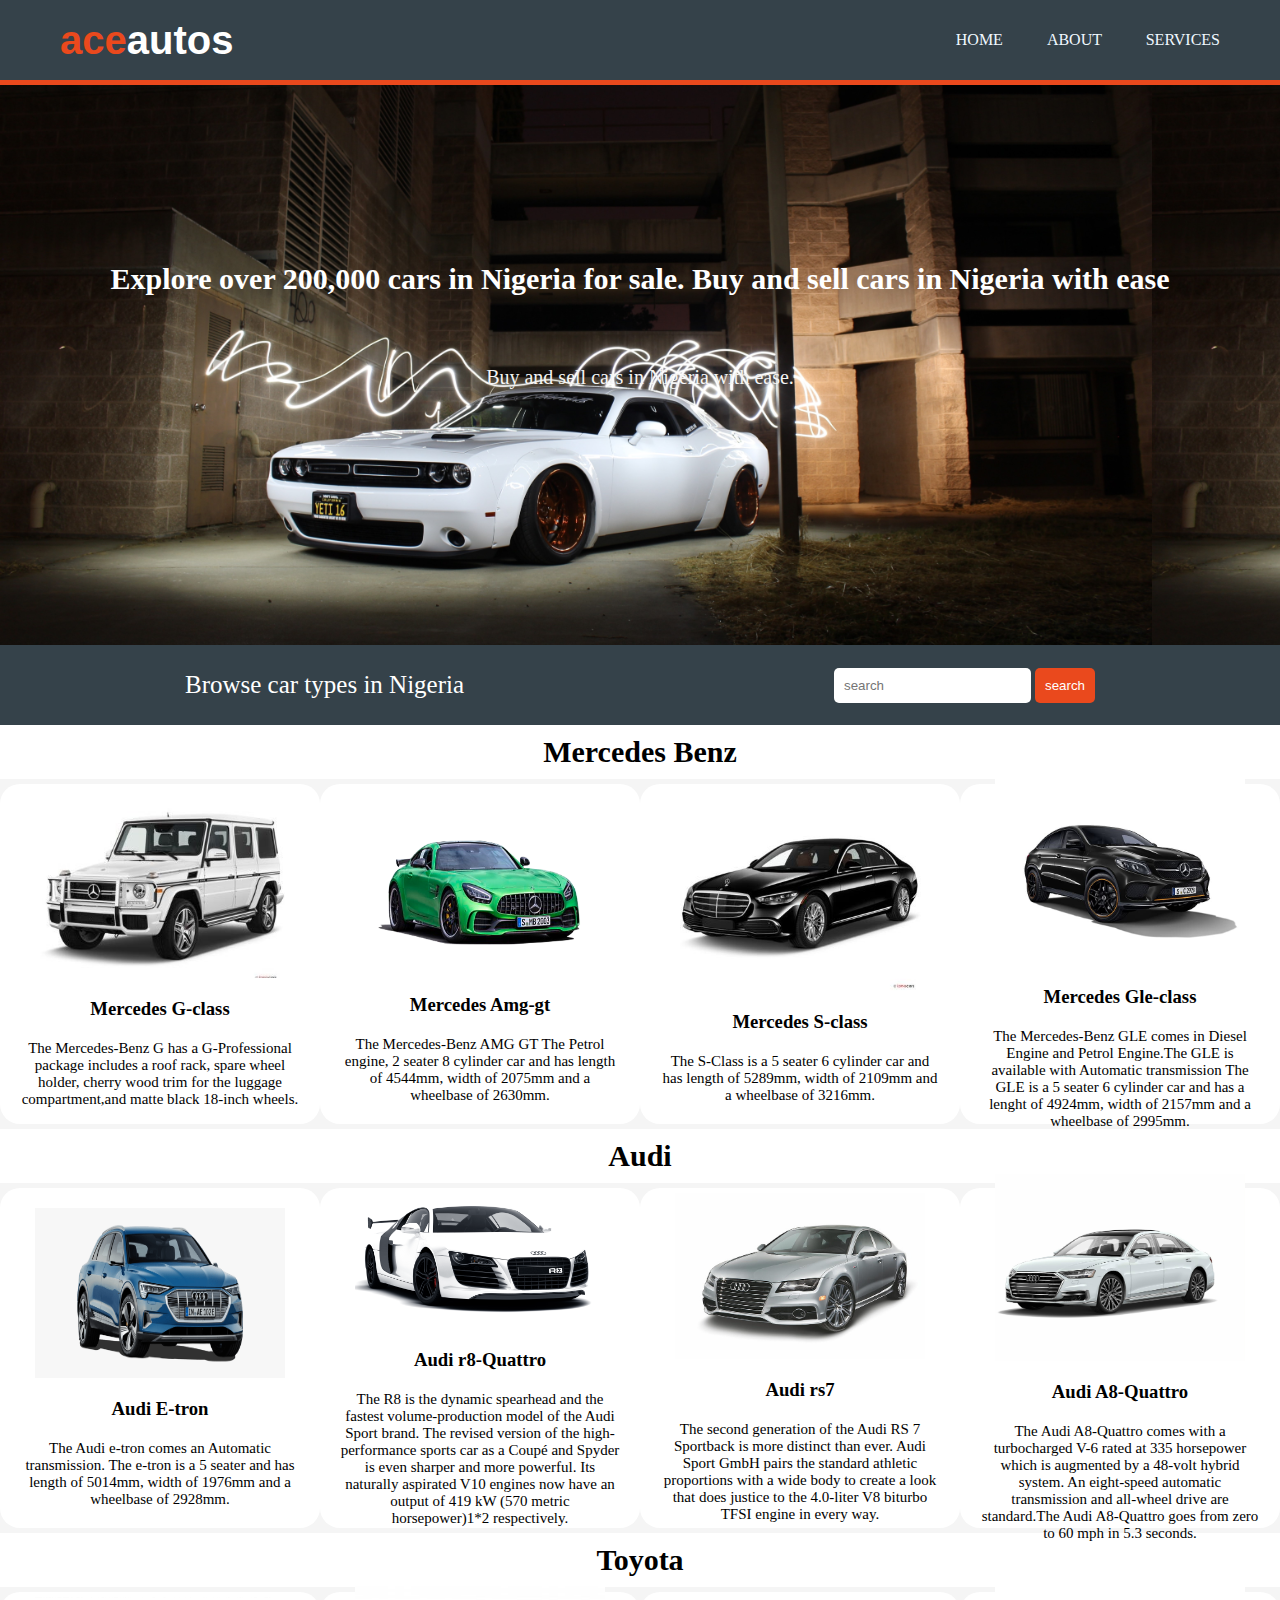
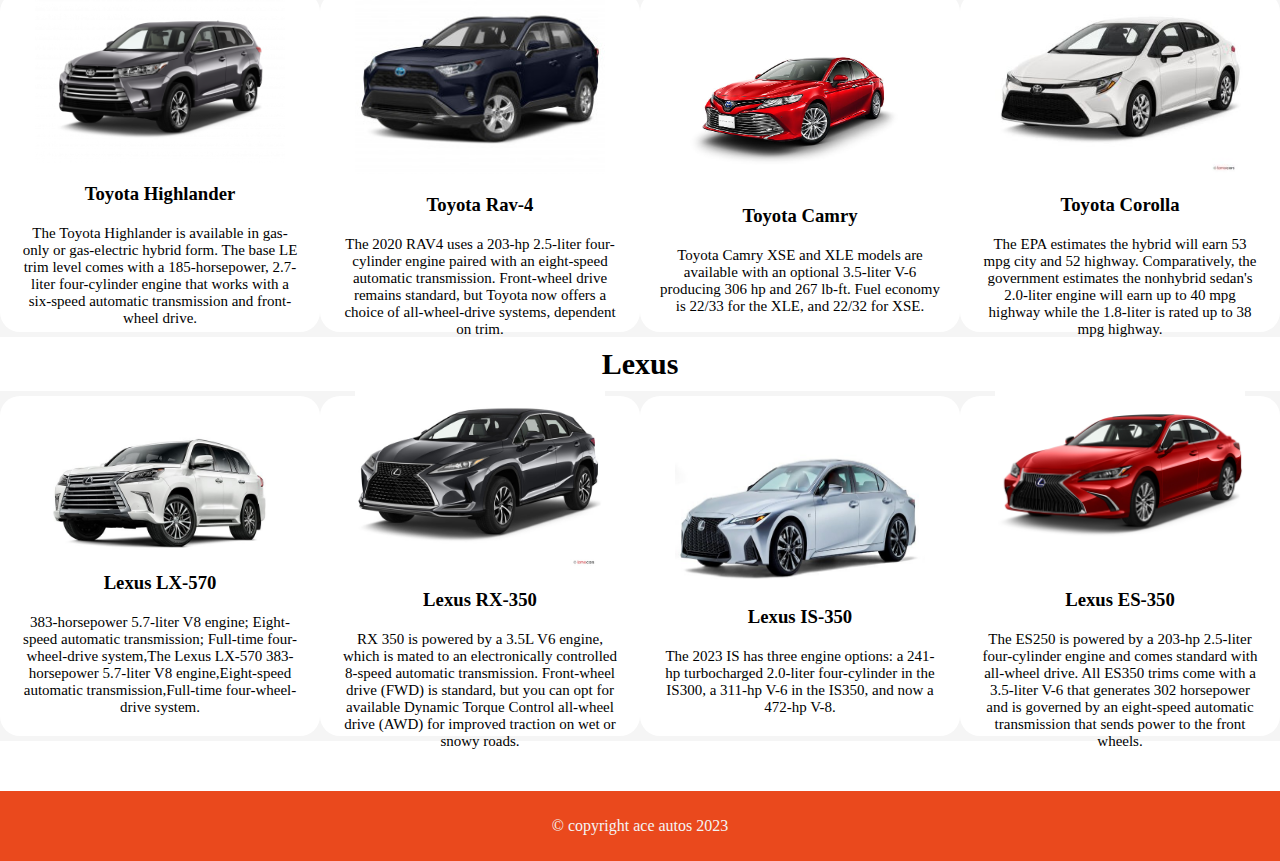
<file: index.html>
<!DOCTYPE html>
<html lang="en">

<head>
    <meta charset="UTF-8">
    <meta http-equiv="X-UA-Compatible" content="IE=edge">
    <meta name="viewport" content="width=device-width, initial-scale=1.0">
    <link rel="stylesheet" href="style.css">
    <title></title>
</head>

<body>
    <nav>
        <div>
            <h2 class="logo"><span class="span">ace</span>autos</h2>
        </div>
        <div class="links">
            <a href="#">Home</a>
            <a href="./about.html">About</a>
            <a href="">Services</a>
        </div>
    </nav>
    <main class="izzy">
        <h1>Explore over 200,000 cars in Nigeria for sale.
            Buy and sell cars in Nigeria with ease</h1>
        <p>Buy and sell cars in Nigeria with ease.</p>
    </main>
    <section>
        <div>
            <p>Browse car types in Nigeria</p>
        </div>
        <div>
            <input type="text" placeholder="search">
            <button type="submit">search</button>
        </div>
    </section>
    <p class="model">Mercedes Benz</p>
    <aside>
        <div class="card">
            <img src="edited g class.jpg" alt="">
            <h3>Mercedes G-class</h3>
            <p>The Mercedes-Benz G has a G-Professional package includes a roof rack, spare wheel holder, cherry wood
                trim for the luggage compartment,and matte black 18-inch wheels.</p>
        </div>
        <div class="card">
            <img src="amg-gt-exterior-right-.jpeg" alt="">
            <h3>Mercedes Amg-gt</h3>
            <p>The Mercedes-Benz AMG GT The Petrol engine, 2 seater 8 cylinder car and has length of 4544mm, width of
                2075mm and a wheelbase of 2630mm.

        </div>
        <div class="card">
            <img src="mercedes benz s class.jpg" alt="">
            <h3>Mercedes S-class</h3>
            <p>The S-Class is a 5 seater 6 cylinder car and has length of 5289mm, width of
                2109mm and a wheelbase of 3216mm.</p>
        </div>
        <div class="card">
            <img src="MB gle.jpg" alt="">
            <h3>Mercedes Gle-class</h3>
            <p>The Mercedes-Benz GLE comes in Diesel Engine and Petrol Engine.The GLE is available with Automatic
                transmission
                The GLE is a 5 seater 6 cylinder car and has a lenght of 4924mm, width of 2157mm and a wheelbase of
                2995mm.
            </p>
        </div>
    </aside><!--aside 1-->
    <p class="model">Audi</p>
    <aside>
        <div class="card">
            <img src="audi etron model.png" alt="">
            <h3>Audi E-tron</h3>
            <p>The Audi e-tron comes an Automatic transmission. The
                e-tron is a 5
                seater and has length of 5014mm, width of 1976mm and a wheelbase of 2928mm.
            </p>
        </div>
        <div class="card">
            <img src="audi r8 model.png" alt="">
            <h3>Audi r8-Quattro</h3>
            <p>The R8 is the dynamic spearhead and the fastest volume-production model of the Audi Sport brand. The
                revised version of the high-performance sports car as a Coupé and Spyder is even sharper and more
                powerful. Its naturally aspirated V10 engines now have an output of 419 kW (570 metric horsepower)1*2
                respectively.
            </p>
        </div>
        <div class="card">
            <img src="Audi rs7 model.jpg" alt="">
            <h3>Audi rs7</h3>
            <p>The second generation of the Audi RS 7 Sportback is more distinct than ever. Audi Sport GmbH pairs the
                standard athletic
                proportions with a wide body to create a look that does justice to the 4.0-liter V8 biturbo TFSI engine
                in every way.
            </p>
        </div>
        <div class="card">
            <img src="Audi-A8-quatrro model.jpg" alt="">
            <h3>Audi A8-Quattro</h3>
            <p>The Audi A8-Quattro comes with a turbocharged V-6 rated at 335 horsepower which is augmented by a 48-volt
                hybrid system. An eight-speed automatic transmission and all-wheel drive are standard.The Audi
                A8-Quattro goes from zero to 60 mph in 5.3 seconds.
            </p>
        </div>
    </aside><!--aside 2-->
    <p class="model">Toyota</p>
    <aside>
        <div class="card">
            <img src="Toyota highlander 2019.png" alt="">
            <h3>Toyota Highlander</h3>
            <p>The Toyota Highlander is available in gas-only or gas-electric hybrid form. The base LE trim level comes
                with a 185-horsepower,
                2.7-liter
                four-cylinder engine that works with a six-speed automatic transmission and front-wheel drive.
            </p>
        </div>
        <div class="card">
            <img src="Toyota rav 4 2020.jpeg" alt="">
            <h3>Toyota Rav-4</h3>
            <p>The 2020 RAV4 uses a 203-hp 2.5-liter four-cylinder engine paired with an eight-speed automatic
                transmission.
                Front-wheel drive remains standard, but Toyota now offers a choice of all-wheel-drive systems, dependent
                on trim.
            </p>
        </div>
        <div class="card">
            <img src="toyota camry 2020.jpg" alt="">
            <h3>Toyota Camry</h3>
            <p>Toyota Camry XSE and XLE models are available with an optional 3.5-liter V-6 producing 306 hp and 267
                lb-ft. Fuel economy is
                22/33 for the XLE, and 22/32 for XSE.
            </p>
        </div>
        <div class="card">
            <img src="toyota corolla 2022.jpg" alt="">
            <h3>Toyota Corolla</h3>
            <p>The EPA estimates the hybrid will earn 53 mpg city and 52 highway. Comparatively, the government
                estimates the nonhybrid
                sedan's 2.0-liter engine will earn up to 40 mpg highway while the 1.8-liter is rated up to 38 mpg
                highway.
            </p>
        </div>
    </aside><!--aside 3-->
    <p class="model">Lexus</p>
    <aside>
        <div class="card">
            <img src="Lexus_LX_570.jpg" alt="">
            <h3>Lexus LX-570</h3>
            <p>383-horsepower 5.7-liter V8 engine; Eight-speed automatic transmission; Full-time four-wheel-drive
                system,The Lexus LX-570 383-horsepower 5.7-liter V8 engine,Eight-speed automatic transmission,Full-time
                four-wheel-drive system.
            </p>

        </div>
        <div class="card">
            <img src="lexus rx 350.jpg" alt="">
            <h3>Lexus RX-350</h3>
            <p>RX 350 is powered by a 3.5L V6 engine, which is mated to an electronically controlled 8-speed automatic
                transmission.
                Front-wheel drive (FWD) is standard, but you can opt for available Dynamic Torque Control all-wheel
                drive (AWD) for
                improved traction on wet or snowy roads.
            </p>
        </div>
        <div class="card">
            <img src="Lexus_IS_350_F_Sport_2021.jpg" alt="">
            <h3>Lexus IS-350</h3>
            <p>The 2023 IS has three engine options: a 241-hp turbocharged 2.0-liter four-cylinder in the IS300, a
                311-hp V-6 in the
                IS350, and now a 472-hp V-8.
            </p>
        </div>
        <div class="card">
            <img src="Lexus es 350.jpg" alt="">
            <h3>Lexus ES-350</h3>
            <p>The ES250 is powered by a 203-hp 2.5-liter four-cylinder engine and comes standard with all-wheel drive.
                All ES350 trims
                come with a 3.5-liter V-6 that generates 302 horsepower and is governed by an eight-speed automatic
                transmission that
                sends power to the front wheels.
            </p>
        </div>
    </aside>

    <footer class="footer2">
        <p> &COPY; copyright ace autos 2023</p>
    </footer>
</body>

</html>
</file>
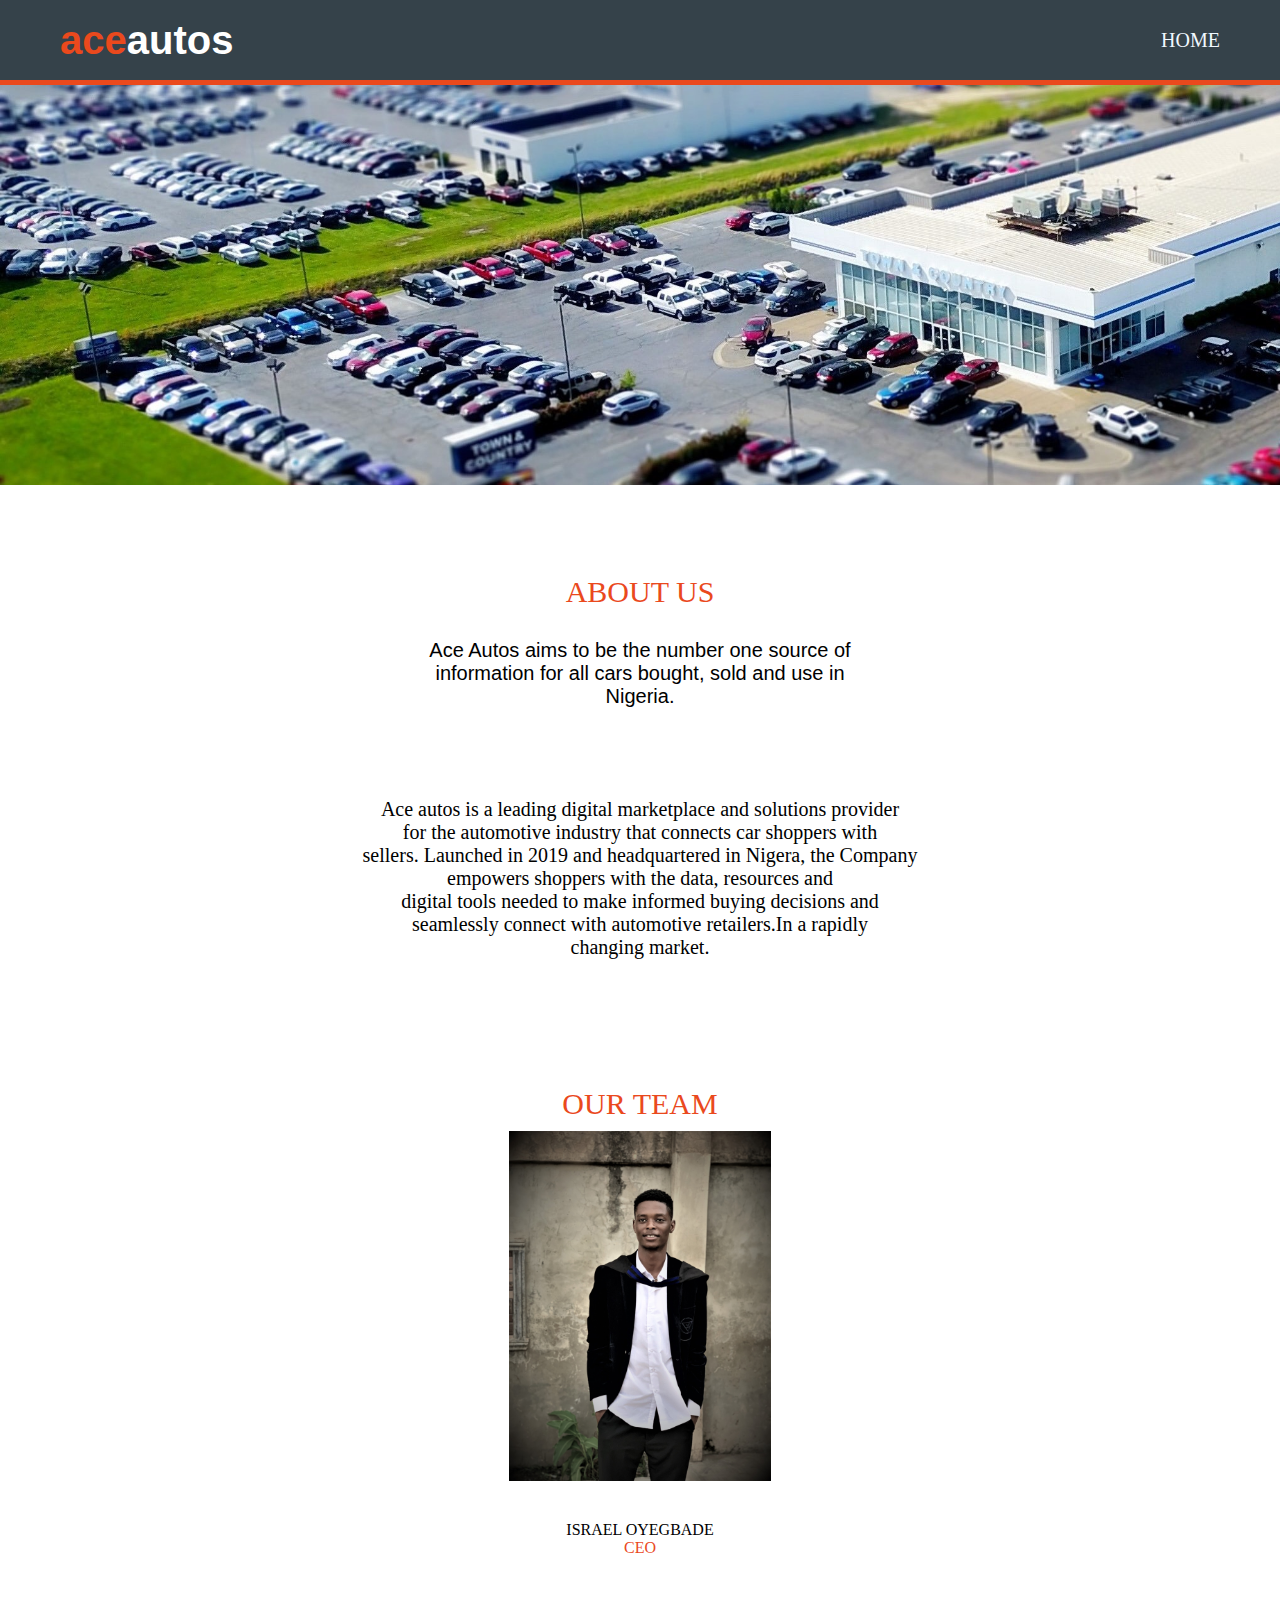
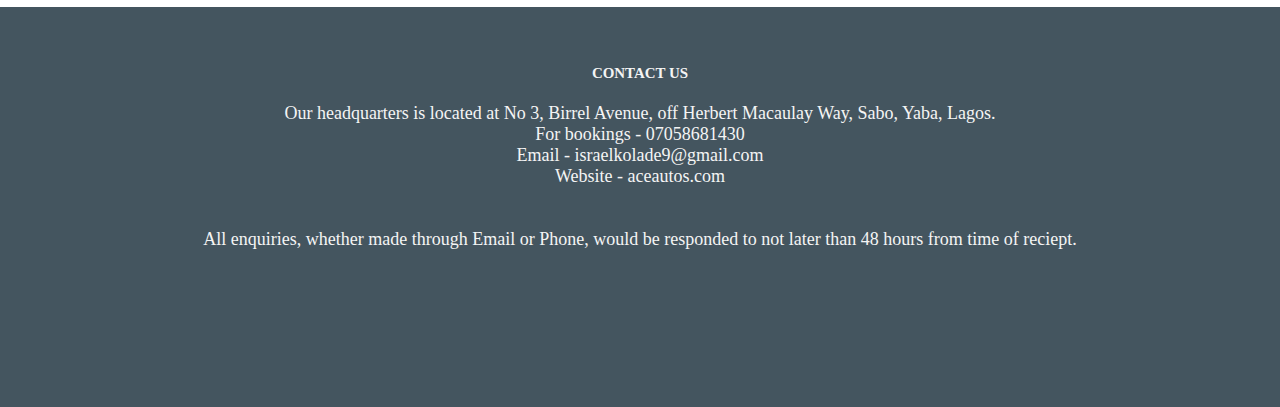
<file: about.html>
<!DOCTYPE html>
<html lang="en">

<head>
    <meta charset="UTF-8">
    <meta http-equiv="X-UA-Compatible" content="IE=edge">
    <meta name="viewport" content="width=device-width, initial-scale=1.0">
    <link rel="stylesheet" href="style.css">
    <title>about page</title>
</head>

<body>
    <nav>
        <div>
            <h2 class="logo-about"><span class="span-about">ace</span>autos</h2>
        </div>
        <div class="links-about">
            <a href="./index.html">Home</a>
        </div>
    </nav>


    <section-1>

    </section-1>
    <div class="about-content">
        <p>about us</p>
    </div>
    <div class="card-1">
        <p>Ace Autos aims to be the number one source of<br> information for all cars bought, sold and use in<br>
            Nigeria. </p>
    </div>
    <div class="card-2">
        <p>Ace autos is a leading digital marketplace and solutions provider <br> for the automotive industry that
            connects car shoppers
            with <br> sellers. Launched in 2019 and headquartered in Nigera, the Company <br> empowers shoppers with the
            data, resources and <br>
            digital tools needed to make informed buying decisions and <br> seamlessly connect with automotive
            retailers.In a rapidly <br>
            changing market.</p>
    </div>
    <div class="card-3">
        <P>OUR TEAM</P>
    </div>

    <div class="card-4">
        <center><img src="my ppic.jpeg" alt="">
            <p> ISRAEL OYEGBADE</p>
        </center>
        <center>CEO</center>
    </div>
    <div class="card-5">
    </div>
    <footer class="footer-1">
        <div class="container">

            <p>
            <h5>CONTACT US </h5> <br> Our headquarters is located at No 3, Birrel Avenue, off Herbert Macaulay Way,
            Sabo, Yaba, Lagos. <br> For bookings - <a href="tel:">07058681430</a><br> Email - <a
                href="mailto:">israelkolade9@gmail.com</a> <br> Website - <a href="https://my-autopage.vercel.app/"
                target="_blank">aceautos.com</a></p><br><br>
            All enquiries, whether made through Email or Phone, would be responded to not later than 48 hours from time
            of reciept.
        </div>
        <br>
        <div>
        </div>
    </footer>
    </section>


</body>
</file>
<file: style.css>
* {
    padding: 0;
    margin: 0;
}

nav {
    width: auto;
    height: 80px;
    background-color: #35424a;
    display: flex;
    align-items: center;
    justify-content: space-between;
    padding-left: 60px;
    padding-right: 60px;
    border-bottom: 5px solid #ea491d;
}

.logo {
    color: white;
    font-size: 40px;
    font-family: 'Trebuchet MS', 'Lucida Sans Unicode', 'Lucida Grande', 'Lucida Sans', Arial, sans-serif;
}

.span {
    color: #ea491d;
}

.links a {
    margin-left: 40px;
    text-decoration: none;
    color: aliceblue;
    text-transform: uppercase;
}

.links a:hover {
    color: #ea491d;

}

main {
    width: auto;
    height: 560px;
    display: flex;
    align-items: center;
    justify-content: center;
    flex-direction: column;
    background-image: url(/charger\ edited.jpg);
    background-size: 90%;
}

main h1 {
    font-size: 30px;
    margin-bottom: 20px;
    color: white;
    margin-bottom: 70px;

}

main p {
    color: #f4f4f4;
    padding-left: 60px;
    padding-right: 60px;
    margin-bottom: 80px;
    font-size: 20px;
}

section {
    width: 100%;
    height: 80px;
    display: flex;
    align-items: center;
    justify-content: space-around;
    /* border: 2px solid black; */
    background-color: #35424a;

}

section p {
    color: white;
    font-size: 25px;
    font-weight: 50px;
}

section input {
    padding: 10px;
    border: none;
    border-radius: 5px;
}

section button {
    padding: 10px;
    border-radius: 5px;
    border: 0;
    background-color: #ea491d;
    color: white;
}

aside {
    width: auto;
    height: 560;
    display: flex;
    align-items: center;
    justify-content: space-around;
    height: 350px;
    margin-top: 10px;
    background-color: whitesmoke;
}

aside img {
    height: 250px;
    width: 250px;
}

.card {
    height: 300px;
    width: 300px;
    /* border: 1px solid rgb(180, 178, 178); */
    padding: 20px;
    display: flex;
    align-items: center;
    justify-content: center;
    flex-direction: column;
    border-radius: 20px;
    background-color: white;
}

aside h3 {
    margin: 20px;
    text-align: center;
}

aside p {
    text-align: center;
    font-size: 15px;
    font-weight: lighter;
}

footer {
    text-align: left;
    background-color: #ea491d;
    color: #f4f4f4;
    width: auto;
    height: 70px;
    display: flex;
    align-items: center;
    justify-content: center;
    margin-top: 50px;
}

.model {
    text-align: center;
    font-weight: bolder;
    margin-top: 10px;
    font-size: 30px;
}

.izzy :hover {
    color: #ea491d;
}

aside :hover {
    color: #ea491d;
    background-color: rgb(238, 238, 238);
}

/* about page */
.logo-about {
    color: white;
    font-size: 40px;
    font-family: 'Trebuchet MS', 'Lucida Sans Unicode', 'Lucida Grande', 'Lucida Sans', Arial, sans-serif;
}

.span-about {
    color: #ea491d;
}

.links-about {
    margin-left: 40px;
    font-size: 20px;
    text-transform: uppercase;
}

.links-about a {
    color: aliceblue;
    text-decoration: none;
}

.links-about a:hover {
    color: #ea491d;
}

section-1 {
    width: 100%;
    height: 400px;
    background-image: url(/pexels-david-mcbee-3955372.jpg);
    display: flex;
    background-size: cover;
}

section-1 h1 {
    color: #f4f4f4;
}

.about-content p {
    text-align: center;
    text-transform: uppercase;
    color: #ea491d;
    margin-top: 90px;
    font-size: 30px;
}

.card-1 p {
    margin-top: 30px;
    text-align: center;
    font-size: 20px;
    font-family: 'Gill Sans', 'Gill Sans MT', Calibri, 'Trebuchet MS', sans-serif;
}

.card-2 p {
    margin-top: 30px;
    text-align: center;
    font-size: 20px;
    margin-top: 90px;
    font-family: cursive;
}

.card-3 {
    color: #ea491d;
    margin-top: 10%;
    text-align: center;
    font-size: 30px;
}

.card-4 img {
    /*        
    /* border: 2px solid black;
    border-radius: 20px;
    height: 300px;
    width: 300px; */
    /* border: 1px solid rgb(180, 178, 178); */
    /* padding: 20px;
    flex-direction: center;
    border-radius: 20px; */
    /* background-color: rgb(224, 219, 219); */
    /* height: 300px;
width: 300px;
margin-top: 20px;
padding-left: 40px;  */
    width: auto;
    height: 560;
    display: flex;
    align-items: center;
    justify-content: space-around;
    height: 350px;
    margin-top: 10px;
    background-color: whitesmoke;
    margin-bottom: 40px;
}

.card-4 p {
    color: black;
    font-family: cursive;
}

center {
    color: #ea491d;
}

.card-5 {
    margin-top: 50px;
    text-align: center;
    color: #ea491d;
    margin-bottom: 40px;
}

.footer-1 {
    background-color: #44555f;
    color: #f4f4f4;
    width: auto;
    height: 400px;
    align-items: center;
    font-size: large;
    justify-content: center;
    text-align: center;


}

.container a {
    text-decoration: none;
    color: #f4f4f4;
}

.container {
    margin-bottom: 100px;
}

.container a:hover {
    color: #ea491d;
}
</file>
